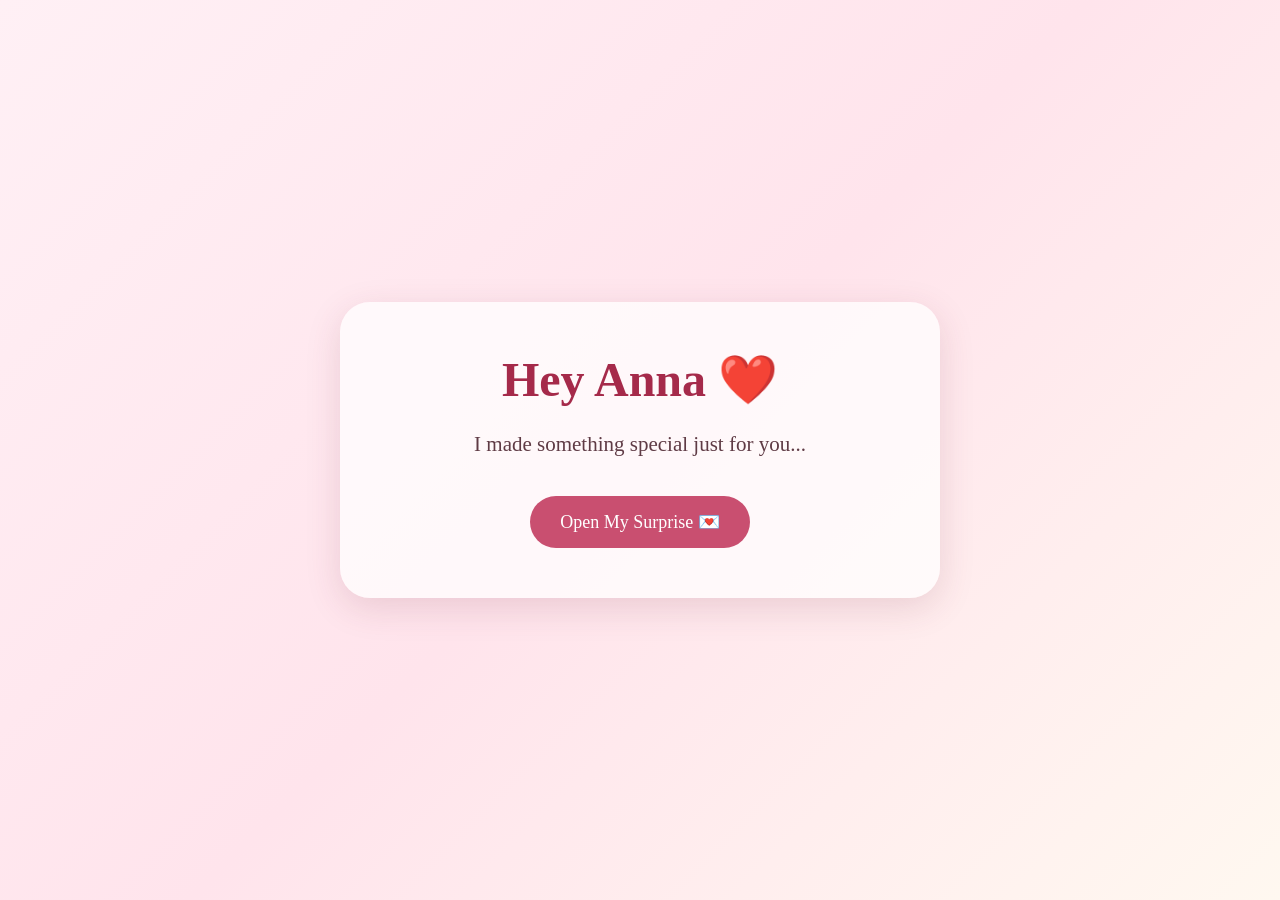
<file: index.html>
<!DOCTYPE html>
<html lang="en">
<head>
    <meta charset="UTF-8">
    <meta name="viewport" content="width=device-width, initial-scale=1.0">
    <title>For My Dear Anna ❤️</title>

    <link rel="stylesheet" href="style.css">
</head>

<body>

    <div class="welcome">
        <h1>Hey Anna ❤️</h1>

        <p>
            I made something special just for you...
        </p>

        <button onclick="goToPage2()">
            Open My Surprise 💌
        </button>
    

    <script src="script.js"></script>

</body>
</html>
</file>
<file: style.css>
* {
    margin: 0;
    padding: 0;
    box-sizing: border-box;
}

body {
    font-family: Georgia, serif;
    min-height: 100vh;
    background: linear-gradient(135deg, #fff0f5, #ffe4ec, #fff8f0);
    display: flex;
    justify-content: center;
    align-items: center;
    text-align: center;
}

.welcome {
    width: 90%;
    max-width: 600px;
    padding: 50px 30px;
    background: rgba(255, 255, 255, 0.75);
    border-radius: 30px;
    box-shadow: 0 10px 35px rgba(120, 50, 70, 0.15);
}

.welcome h1 {
    font-size: 48px;
    color: #a52a4a;
    margin-bottom: 20px;
}

.welcome p {
    font-size: 21px;
    color: #5f3b45;
    line-height: 1.6;
    margin-bottom: 35px;
}

.welcome button {
    padding: 15px 30px;
    border: none;
    border-radius: 30px;
    background: #c94f70;
    color: white;
    font-size: 18px;
    font-family: Georgia, serif;
    cursor: pointer;
    transition: 0.3s;
}

.welcome button:hover {
    transform: scale(1.05);
    background: #a52a4a;
}
.photo-gallery img {
    width: 120px;
    height: 150px;
    object-fit: cover;
    border-radius: 15px;
}
.welcome button {
    display: block;
    margin: 25px auto 0;
}
.hidden {
    display: none;
}

#surpriseMessage {
    margin-top: 25px;
    font-size: 20px;
    line-height: 1.6;
</file>
